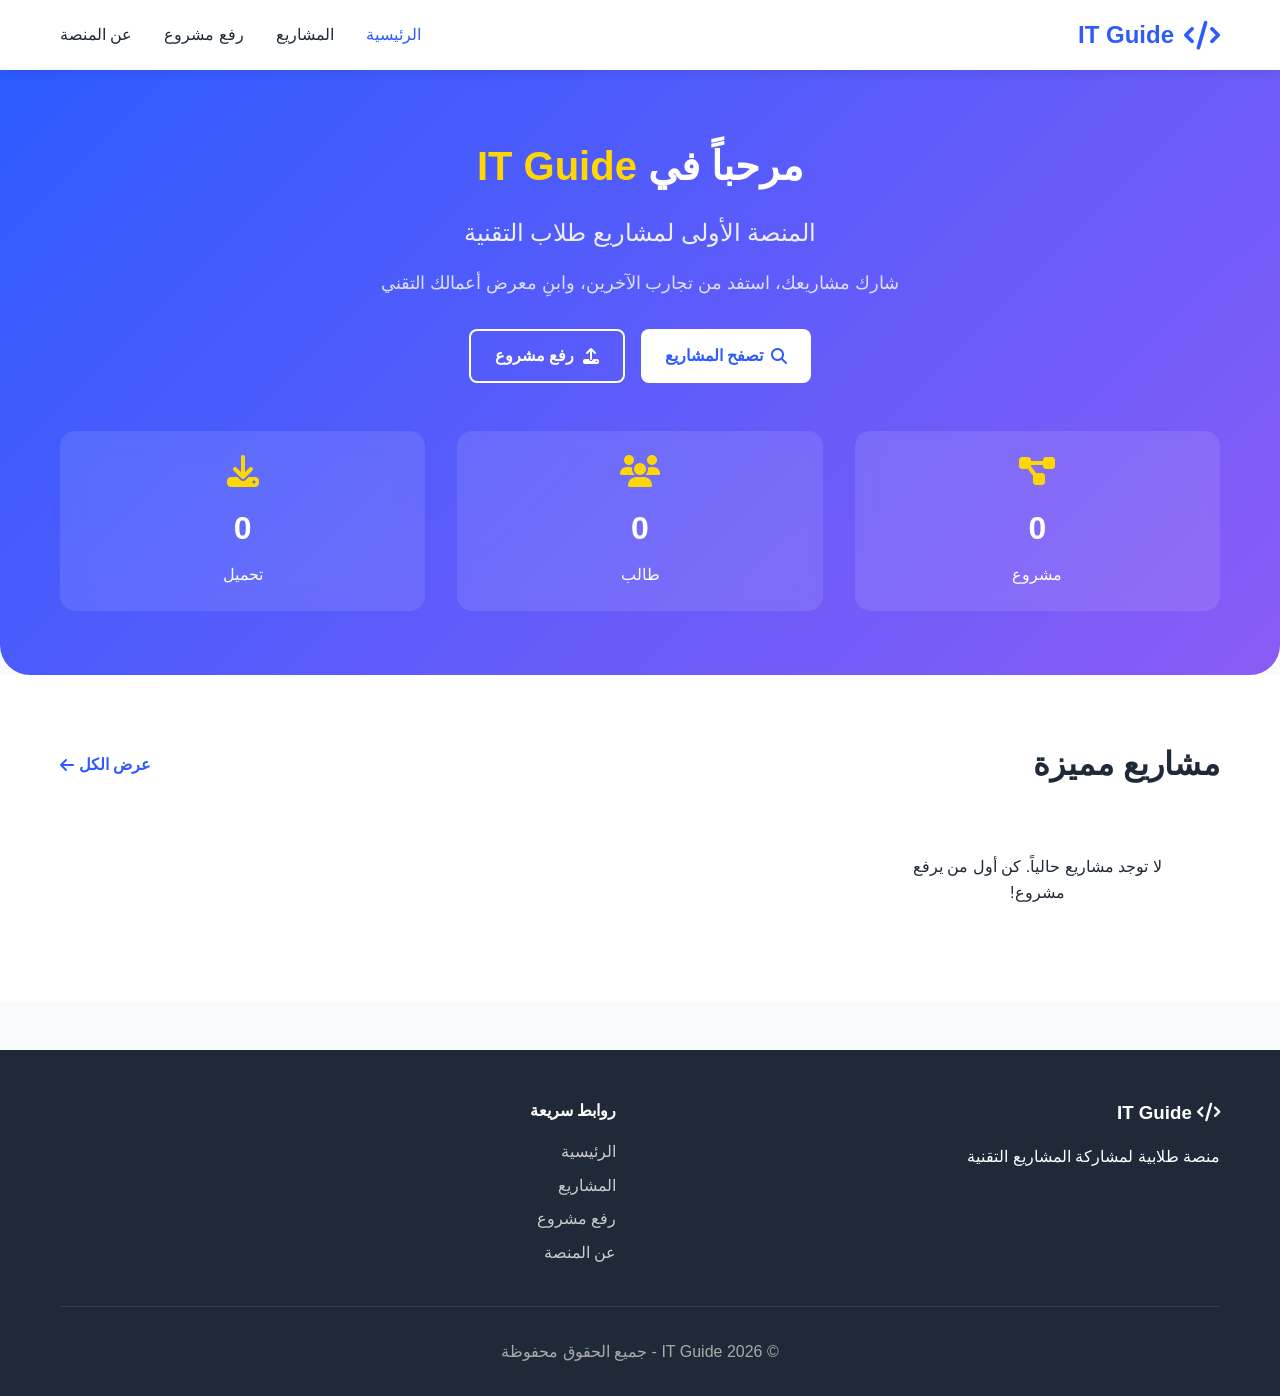
<file: index.html>
<!DOCTYPE html>
<html lang="ar" dir="rtl">
<head>
    <meta charset="UTF-8">
    <meta name="viewport" content="width=device-width, initial-scale=1.0">
    <title>IT Guide - منصة مشاريع الطلاب</title>
    <link rel="stylesheet" href="css/style.css">
    <link rel="stylesheet" href="css/responsive.css">
    <link rel="stylesheet" href="https://cdnjs.cloudflare.com/ajax/libs/font-awesome/6.4.0/css/all.min.css">
</head>
<body>
    <header>
        <div class="container">
            <nav>
                <div class="logo">
                    <a href="index.html">
                        <i class="fas fa-code"></i>
                        <span>IT Guide</span>
                    </a>
                </div>
                <ul class="nav-links">
                    <li><a href="index.html" class="active">الرئيسية</a></li>
                    <li><a href="projects.html">المشاريع</a></li>
                    <li><a href="upload.html">رفع مشروع</a></li>
                    <li><a href="about.html">عن المنصة</a></li>
                </ul>
                <button class="menu-toggle"><i class="fas fa-bars"></i></button>
            </nav>
        </div>
    </header>

    <section class="hero">
        <div class="container">
            <div class="hero-content">
                <h1>مرحباً في <span class="highlight">IT Guide</span></h1>
                <p class="subtitle">المنصة الأولى لمشاريع طلاب التقنية</p>
                <p class="description">شارك مشاريعك، استفد من تجارب الآخرين، وابنِ معرض أعمالك التقني</p>
                <div class="cta-buttons">
                    <a href="projects.html" class="btn btn-primary"><i class="fas fa-search"></i> تصفح المشاريع</a>
                    <a href="upload.html" class="btn btn-secondary"><i class="fas fa-upload"></i> رفع مشروع</a>
                </div>
            </div>
            <div class="hero-stats">
                <div class="stat"><i class="fas fa-project-diagram"></i><h3 id="statProjects">0</h3><p>مشروع</p></div>
                <div class="stat"><i class="fas fa-users"></i><h3 id="statStudents">0</h3><p>طالب</p></div>
                <div class="stat"><i class="fas fa-download"></i><h3 id="statDownloads">0</h3><p>تحميل</p></div>
            </div>
        </div>
    </section>

    <section class="featured-projects">
        <div class="container">
            <div class="section-header">
                <h2>مشاريع مميزة</h2>
                <a href="projects.html" class="view-all">عرض الكل <i class="fas fa-arrow-left"></i></a>
            </div>
            <div class="projects-grid" id="featuredProjects"></div>
        </div>
    </section>

    <footer>
        <div class="container">
            <div class="footer-content">
                <div class="footer-section">
                    <h3><i class="fas fa-code"></i> IT Guide</h3>
                    <p>منصة طلابية لمشاركة المشاريع التقنية</p>
                </div>
                <div class="footer-section">
                    <h4>روابط سريعة</h4>
                    <ul>
                        <li><a href="index.html">الرئيسية</a></li>
                        <li><a href="projects.html">المشاريع</a></li>
                        <li><a href="upload.html">رفع مشروع</a></li>
                        <li><a href="about.html">عن المنصة</a></li>
                    </ul>
                </div>
            </div>
            <div class="footer-bottom"><p>© 2026 IT Guide - جميع الحقوق محفوظة</p></div>
        </div>
    </footer>

    <script src="js/data.js"></script>
    <script src="js/main.js"></script>
</body>
</html>
</file>
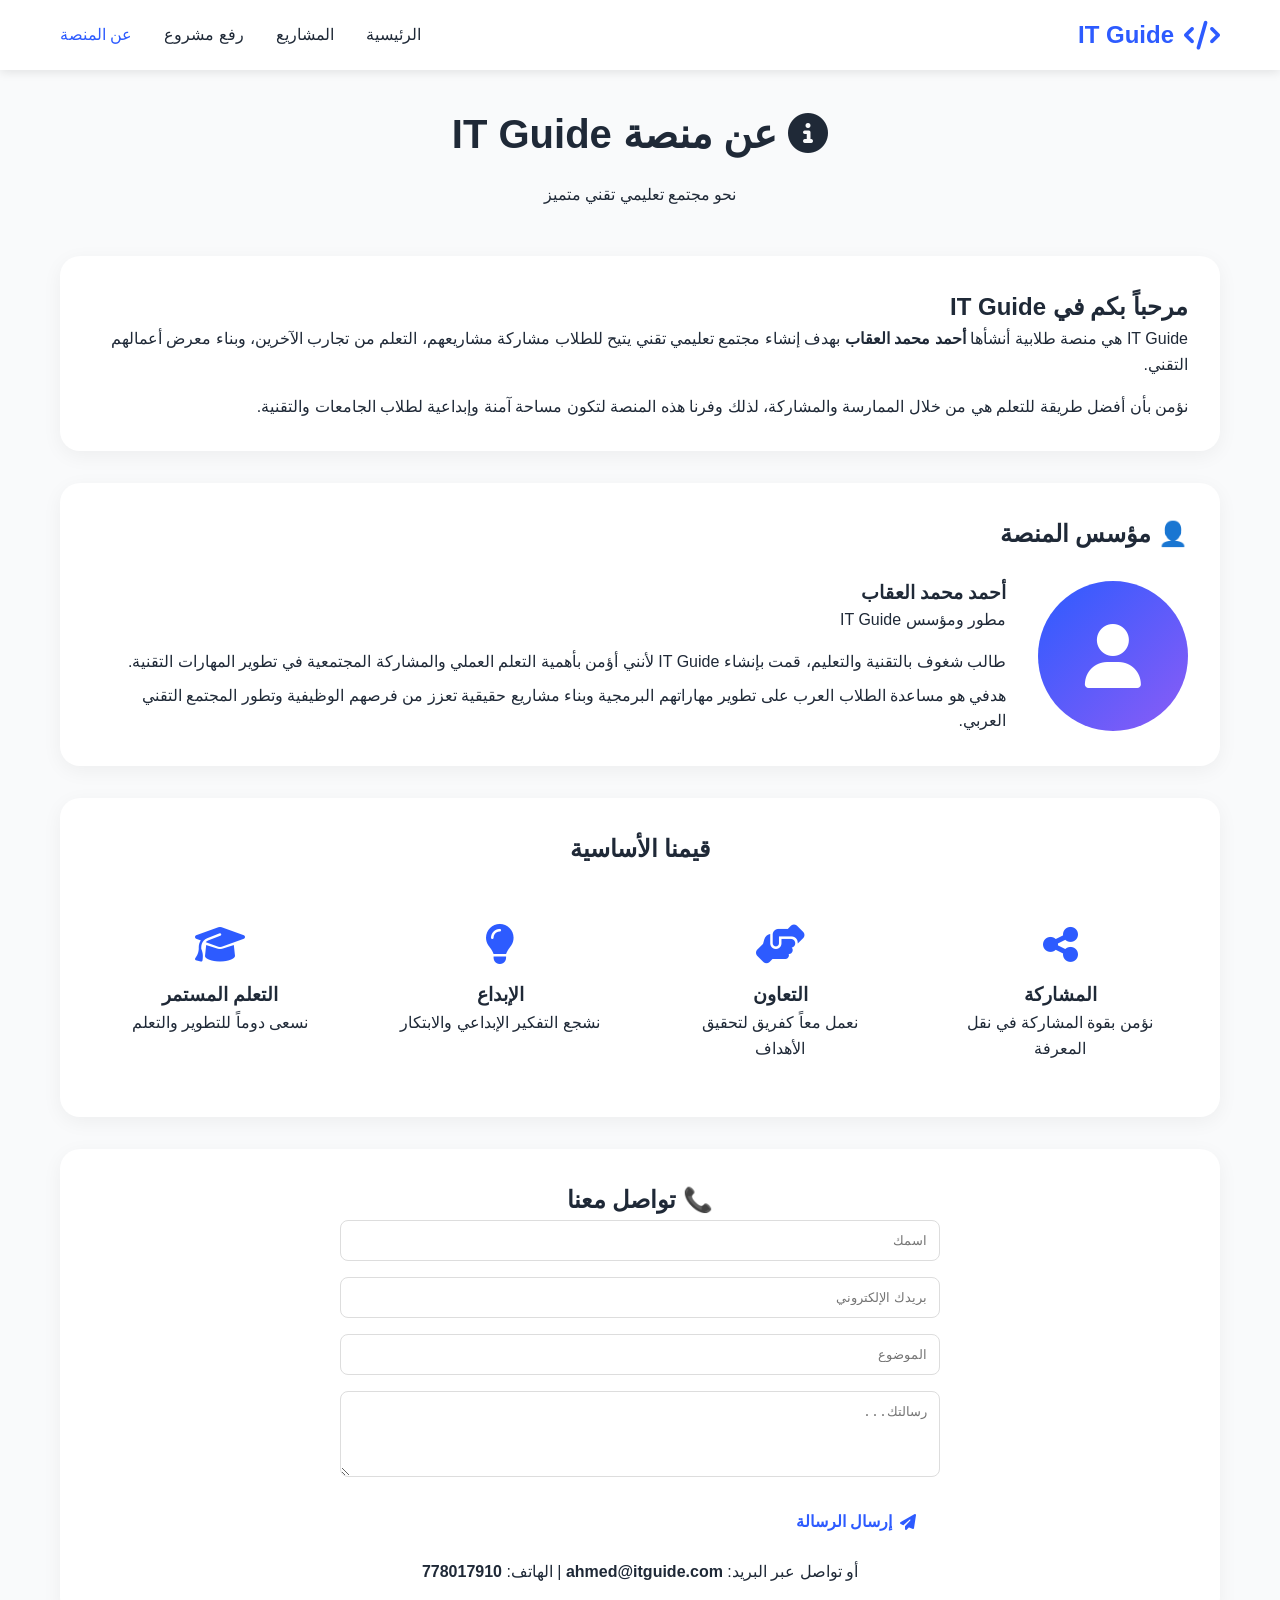
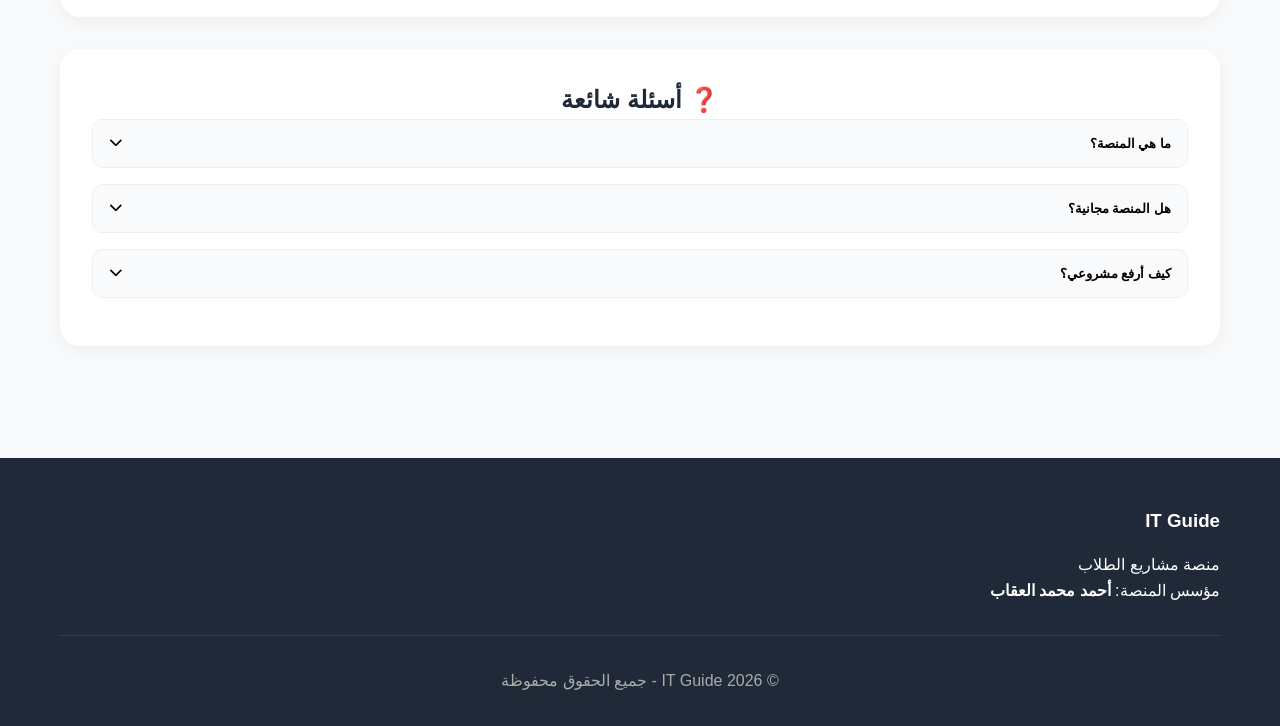
<file: about.html>
<!DOCTYPE html>
<html lang="ar" dir="rtl">
<head>
    <meta charset="UTF-8">
    <meta name="viewport" content="width=device-width, initial-scale=1.0">
    <title>عن المنصة - IT Guide</title>
    <link rel="stylesheet" href="css/style.css">
    <link rel="stylesheet" href="css/responsive.css">
    <link rel="stylesheet" href="https://cdnjs.cloudflare.com/ajax/libs/font-awesome/6.4.0/css/all.min.css">
    <style>
        .about-page { padding: 2rem 0; }
        .about-header { text-align: center; margin-bottom: 3rem; }
        .about-header h1 { font-size: 2.5rem; margin-bottom: 1rem; }
        .about-card { background: white; border-radius: 20px; padding: 2rem; margin-bottom: 2rem; box-shadow: 0 5px 20px rgba(0,0,0,0.05); }
        .founder { display: flex; gap: 2rem; flex-wrap: wrap; align-items: center; }
        .founder-avatar { width: 150px; height: 150px; background: linear-gradient(135deg, var(--primary), var(--secondary)); border-radius: 50%; display: flex; align-items: center; justify-content: center; font-size: 4rem; color: white; }
        .founder-info { flex: 1; }
        .values-grid { display: grid; grid-template-columns: repeat(auto-fit, minmax(250px, 1fr)); gap: 1.5rem; margin-top: 2rem; }
        .value-card { text-align: center; padding: 1.5rem; background: white; border-radius: 15px; }
        .value-card i { font-size: 2.5rem; color: var(--primary); margin-bottom: 1rem; }
        .contact-form { max-width: 600px; margin: 0 auto; }
        .contact-form input, .contact-form textarea { width: 100%; padding: 0.75rem; border: 1px solid #ddd; border-radius: 8px; margin-bottom: 1rem; }
        .faq-item { margin-bottom: 1rem; border: 1px solid #eee; border-radius: 10px; overflow: hidden; }
        .faq-question { width: 100%; padding: 1rem; background: var(--light); border: none; text-align: right; font-weight: bold; cursor: pointer; display: flex; justify-content: space-between; }
        .faq-answer { padding: 0 1rem; max-height: 0; overflow: hidden; transition: max-height 0.3s ease; }
        .faq-answer.active { padding: 1rem; max-height: 200px; }
    </style>
</head>
<body>
    <header>
        <div class="container">
            <nav>
                <div class="logo"><a href="index.html"><i class="fas fa-code"></i><span>IT Guide</span></a></div>
                <ul class="nav-links">
                    <li><a href="index.html">الرئيسية</a></li>
                    <li><a href="projects.html">المشاريع</a></li>
                    <li><a href="upload.html">رفع مشروع</a></li>
                    <li><a href="about.html" class="active">عن المنصة</a></li>
                </ul>
                <button class="menu-toggle"><i class="fas fa-bars"></i></button>
            </nav>
        </div>
    </header>

    <main class="about-page">
        <div class="container">
            <div class="about-header">
                <h1><i class="fas fa-info-circle"></i> عن منصة IT Guide</h1>
                <p>نحو مجتمع تعليمي تقني متميز</p>
            </div>

            <div class="about-card">
                <h2>مرحباً بكم في IT Guide</h2>
                <p>IT Guide هي منصة طلابية أنشأها <strong>أحمد محمد العقاب</strong> بهدف إنشاء مجتمع تعليمي تقني يتيح للطلاب مشاركة مشاريعهم، التعلم من تجارب الآخرين، وبناء معرض أعمالهم التقني.</p>
                <p style="margin-top: 1rem;">نؤمن بأن أفضل طريقة للتعلم هي من خلال الممارسة والمشاركة، لذلك وفرنا هذه المنصة لتكون مساحة آمنة وإبداعية لطلاب الجامعات والتقنية.</p>
            </div>

            <div class="about-card">
                <h2 style="margin-bottom: 1.5rem;">👤 مؤسس المنصة</h2>
                <div class="founder">
                    <div class="founder-avatar">
                        <i class="fas fa-user"></i>
                    </div>
                    <div class="founder-info">
                        <h3>أحمد محمد العقاب</h3>
                        <p>مطور ومؤسس IT Guide</p>
                        <p style="margin-top: 1rem;">طالب شغوف بالتقنية والتعليم، قمت بإنشاء IT Guide لأنني أؤمن بأهمية التعلم العملي والمشاركة المجتمعية في تطوير المهارات التقنية.</p>
                        <p style="margin-top: 0.5rem;">هدفي هو مساعدة الطلاب العرب على تطوير مهاراتهم البرمجية وبناء مشاريع حقيقية تعزز من فرصهم الوظيفية وتطور المجتمع التقني العربي.</p>
                    </div>
                </div>
            </div>

            <div class="about-card">
                <h2 style="text-align: center;">قيمنا الأساسية</h2>
                <div class="values-grid">
                    <div class="value-card"><i class="fas fa-share-alt"></i><h3>المشاركة</h3><p>نؤمن بقوة المشاركة في نقل المعرفة</p></div>
                    <div class="value-card"><i class="fas fa-hands-helping"></i><h3>التعاون</h3><p>نعمل معاً كفريق لتحقيق الأهداف</p></div>
                    <div class="value-card"><i class="fas fa-lightbulb"></i><h3>الإبداع</h3><p>نشجع التفكير الإبداعي والابتكار</p></div>
                    <div class="value-card"><i class="fas fa-graduation-cap"></i><h3>التعلم المستمر</h3><p>نسعى دوماً للتطوير والتعلم</p></div>
                </div>
            </div>

            <div class="about-card">
                <h2 style="text-align: center;">📞 تواصل معنا</h2>
                <div class="contact-form">
                    <form id="contactForm">
                        <input type="text" id="contactName" placeholder="اسمك" required>
                        <input type="email" id="contactEmail" placeholder="بريدك الإلكتروني" required>
                        <input type="text" id="contactSubject" placeholder="الموضوع" required>
                        <textarea id="contactMessage" rows="4" placeholder="رسالتك..." required></textarea>
                        <button type="submit" class="btn btn-primary" style="width:100%"><i class="fas fa-paper-plane"></i> إرسال الرسالة</button>
                    </form>
                    <p style="text-align: center; margin-top: 1rem;">أو تواصل عبر البريد: <strong>ahmed@itguide.com</strong> | الهاتف: <strong>778017910</strong></p>
                </div>
            </div>

            <div class="about-card">
                <h2 style="text-align: center;">❓ أسئلة شائعة</h2>
                <div class="faq-list">
                    <div class="faq-item"><button class="faq-question">ما هي المنصة؟ <i class="fas fa-chevron-down"></i></button><div class="faq-answer"><p>منصة طلابية لمشاركة المشاريع التقنية والتعلم المشترك.</p></div></div>
                    <div class="faq-item"><button class="faq-question">هل المنصة مجانية؟ <i class="fas fa-chevron-down"></i></button><div class="faq-answer"><p>نعم، المنصة مجانية بالكامل لجميع الطلاب.</p></div></div>
                    <div class="faq-item"><button class="faq-question">كيف أرفع مشروعي؟ <i class="fas fa-chevron-down"></i></button><div class="faq-answer"><p>اضغط على زر "رفع مشروع" في القائمة واملأ النموذج.</p></div></div>
                </div>
            </div>
        </div>
    </main>

    <footer>
        <div class="container">
            <div class="footer-content">
                <div class="footer-section"><h3>IT Guide</h3><p>منصة مشاريع الطلاب</p><p>مؤسس المنصة: <strong>أحمد محمد العقاب</strong></p></div>
            </div>
            <div class="footer-bottom"><p>© 2026 IT Guide - جميع الحقوق محفوظة</p></div>
        </div>
    </footer>

    <script src="js/about.js"></script>
</body>
</html>
</file>
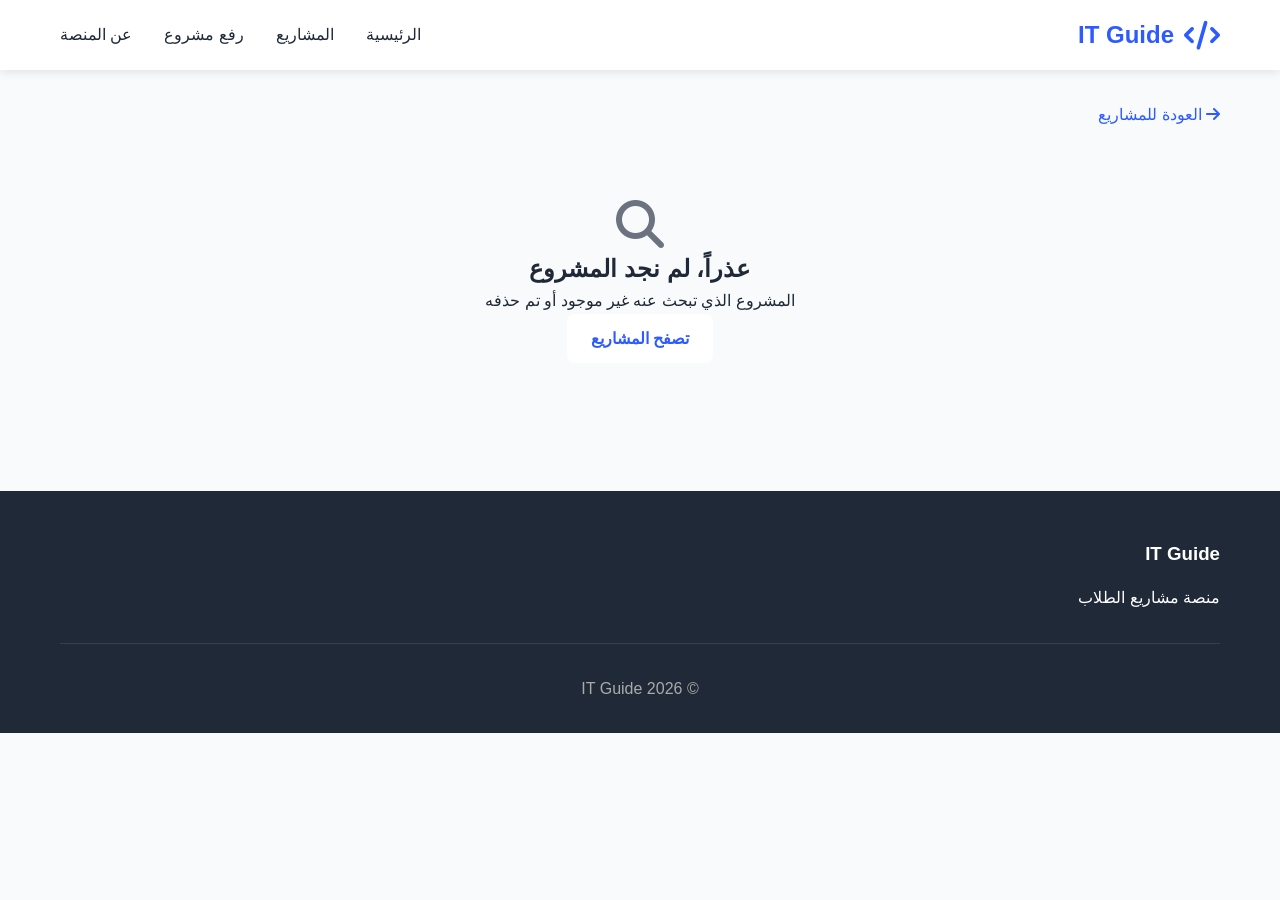
<file: project-detail.html>
<!DOCTYPE html>
<html lang="ar" dir="rtl">
<head>
    <meta charset="UTF-8">
    <meta name="viewport" content="width=device-width, initial-scale=1.0">
    <title>تفاصيل المشروع - IT Guide</title>
    <link rel="stylesheet" href="css/style.css">
    <link rel="stylesheet" href="css/responsive.css">
    <link rel="stylesheet" href="https://cdnjs.cloudflare.com/ajax/libs/font-awesome/6.4.0/css/all.min.css">
    <style>
        .project-detail { padding: 2rem 0; }
        .back-link { display: inline-block; margin-bottom: 1.5rem; color: var(--primary); text-decoration: none; }
        .project-card-detail { background: white; border-radius: 20px; padding: 2rem; box-shadow: 0 5px 20px rgba(0,0,0,0.05); }
        .project-title-detail { font-size: 2rem; margin-bottom: 1rem; }
        .project-meta { display: flex; gap: 1rem; flex-wrap: wrap; margin-bottom: 1.5rem; }
        .project-meta span { background: var(--light); padding: 0.25rem 0.75rem; border-radius: 20px; font-size: 0.9rem; }
        .project-description-detail { margin-bottom: 2rem; line-height: 1.8; }
        .tech-section { margin-bottom: 2rem; }
        .tech-list { display: flex; flex-wrap: wrap; gap: 0.5rem; margin-top: 0.5rem; }
        .stats-section { display: flex; gap: 2rem; flex-wrap: wrap; margin: 2rem 0; padding: 1rem; background: var(--light); border-radius: 15px; }
        .stat-item { text-align: center; flex: 1; }
        .stat-item i { font-size: 1.5rem; color: var(--primary); }
        .stat-item .number { font-size: 1.5rem; font-weight: bold; display: block; }
        .action-buttons { display: flex; gap: 1rem; margin-top: 2rem; }
        .not-found { text-align: center; padding: 3rem; }
        .comments-section { margin-top: 2rem; padding-top: 2rem; border-top: 1px solid #eee; }
        .comment-form { margin-bottom: 2rem; }
        .comment-form textarea { width: 100%; padding: 0.75rem; border: 1px solid #ddd; border-radius: 8px; margin-bottom: 1rem; }
        .comment-item { background: var(--light); padding: 1rem; border-radius: 10px; margin-bottom: 1rem; }
        .comment-author { font-weight: bold; margin-bottom: 0.5rem; }
        .comment-time { font-size: 0.8rem; color: var(--gray); }
    </style>
</head>
<body>
    <header>
        <div class="container">
            <nav>
                <div class="logo"><a href="index.html"><i class="fas fa-code"></i><span>IT Guide</span></a></div>
                <ul class="nav-links">
                    <li><a href="index.html">الرئيسية</a></li>
                    <li><a href="projects.html">المشاريع</a></li>
                    <li><a href="upload.html">رفع مشروع</a></li>
                    <li><a href="about.html">عن المنصة</a></li>
                </ul>
                <button class="menu-toggle"><i class="fas fa-bars"></i></button>
            </nav>
        </div>
    </header>

    <main class="project-detail">
        <div class="container">
            <a href="projects.html" class="back-link"><i class="fas fa-arrow-right"></i> العودة للمشاريع</a>
            
            <div id="projectContent">
                <div class="project-card-detail">
                    <div style="text-align: center; padding: 3rem;">
                        <i class="fas fa-spinner fa-pulse"></i> جاري تحميل المشروع...
                    </div>
                </div>
            </div>
        </div>
    </main>

    <footer>
        <div class="container">
            <div class="footer-content">
                <div class="footer-section"><h3>IT Guide</h3><p>منصة مشاريع الطلاب</p></div>
            </div>
            <div class="footer-bottom"><p>© 2026 IT Guide</p></div>
        </div>
    </footer>

    <script src="js/data.js"></script>
    <script src="js/project-detail.js"></script>
</body>
</html>
</file>
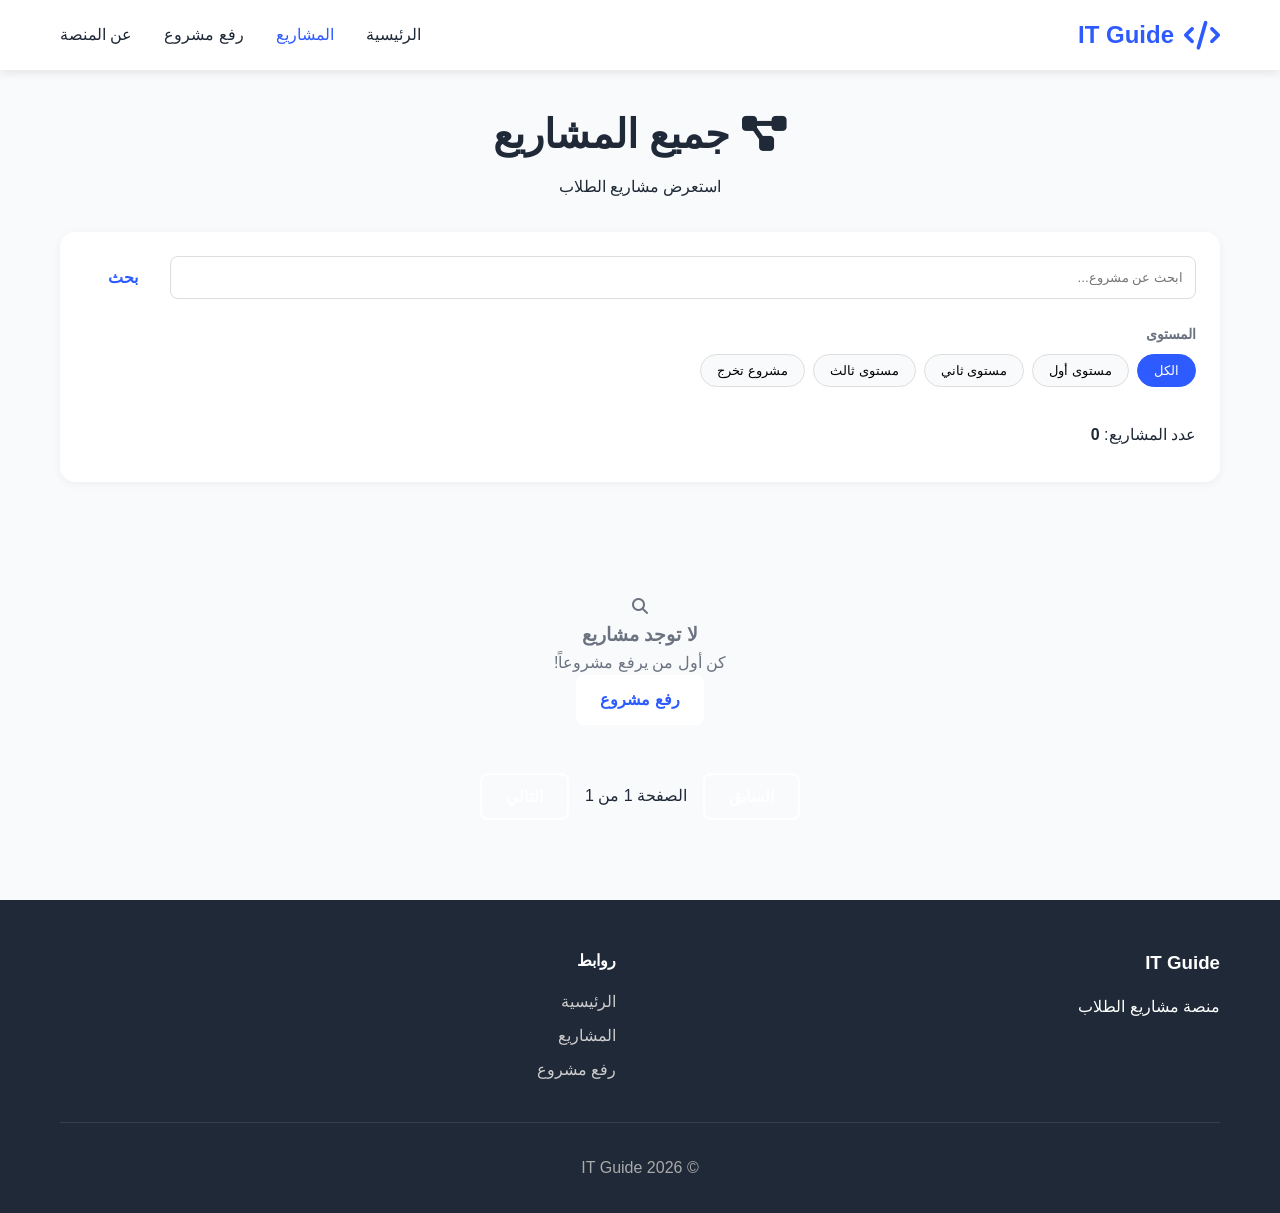
<file: projects.html>
<!DOCTYPE html>
<html lang="ar" dir="rtl">
<head>
    <meta charset="UTF-8">
    <meta name="viewport" content="width=device-width, initial-scale=1.0">
    <title>المشاريع - IT Guide</title>
    <link rel="stylesheet" href="css/style.css">
    <link rel="stylesheet" href="css/responsive.css">
    <link rel="stylesheet" href="https://cdnjs.cloudflare.com/ajax/libs/font-awesome/6.4.0/css/all.min.css">
    <style>
        .projects-page { padding: 2rem 0; }
        .page-header { text-align: center; margin-bottom: 2rem; }
        .page-header h1 { font-size: 2.5rem; color: var(--dark); margin-bottom: 0.5rem; }
        .filters-section { background: white; padding: 1.5rem; border-radius: 15px; margin-bottom: 2rem; box-shadow: 0 2px 10px rgba(0,0,0,0.05); }
        .filter-group { display: flex; flex-wrap: wrap; gap: 2rem; margin-bottom: 1.5rem; }
        .filter-category { flex: 1; min-width: 200px; }
        .filter-category h4 { margin-bottom: 0.5rem; color: var(--gray); font-size: 0.9rem; }
        .filter-options { display: flex; flex-wrap: wrap; gap: 0.5rem; }
        .filter-btn { background: var(--light); border: 1px solid #ddd; padding: 0.5rem 1rem; border-radius: 20px; cursor: pointer; transition: all 0.3s; }
        .filter-btn.active { background: var(--primary); color: white; border-color: var(--primary); }
        .search-box { display: flex; gap: 0.5rem; margin-bottom: 1.5rem; }
        .search-box input { flex: 1; padding: 0.75rem; border: 1px solid #ddd; border-radius: 8px; }
        .projects-grid { display: grid; grid-template-columns: repeat(auto-fill, minmax(350px, 1fr)); gap: 1.5rem; margin-bottom: 2rem; }
        .project-item { background: white; border-radius: 15px; overflow: hidden; box-shadow: 0 2px 10px rgba(0,0,0,0.05); border: 1px solid #eee; }
        .project-header { padding: 1rem; background: linear-gradient(135deg, #667eea 0%, #764ba2 100%); color: white; display: flex; justify-content: space-between; align-items: center; }
        .project-body { padding: 1rem; }
        .pagination { display: flex; justify-content: center; gap: 1rem; align-items: center; }
        .no-results { text-align: center; padding: 3rem; color: var(--gray); }
        .view-project-btn { background: var(--primary); color: white; padding: 0.5rem 1rem; border-radius: 8px; text-decoration: none; display: inline-block; }
        .filters-stats { display: flex; gap: 1rem; align-items: center; flex-wrap: wrap; }
    </style>
</head>
<body>
    <header>
        <div class="container">
            <nav>
                <div class="logo"><a href="index.html"><i class="fas fa-code"></i><span>IT Guide</span></a></div>
                <ul class="nav-links">
                    <li><a href="index.html">الرئيسية</a></li>
                    <li><a href="projects.html" class="active">المشاريع</a></li>
                    <li><a href="upload.html">رفع مشروع</a></li>
                    <li><a href="about.html">عن المنصة</a></li>
                </ul>
                <button class="menu-toggle"><i class="fas fa-bars"></i></button>
            </nav>
        </div>
    </header>

    <main class="projects-page">
        <div class="container">
            <div class="page-header">
                <h1><i class="fas fa-project-diagram"></i> جميع المشاريع</h1>
                <p>استعرض مشاريع الطلاب</p>
            </div>

            <div class="filters-section">
                <div class="search-box">
                    <input type="text" id="searchInput" placeholder="ابحث عن مشروع...">
                    <button id="searchBtn" class="btn btn-primary">بحث</button>
                </div>

                <div class="filter-group">
                    <div class="filter-category">
                        <h4>المستوى</h4>
                        <div class="filter-options" id="levelFilters">
                            <button class="filter-btn active" data-filter="all">الكل</button>
                            <button class="filter-btn" data-filter="1">مستوى أول</button>
                            <button class="filter-btn" data-filter="2">مستوى ثاني</button>
                            <button class="filter-btn" data-filter="3">مستوى ثالث</button>
                            <button class="filter-btn" data-filter="4">مشروع تخرج</button>
                        </div>
                    </div>
                </div>

                <div class="filters-stats">
                    <span>عدد المشاريع: <strong id="projectCount">0</strong></span>
                    <button id="clearFilters" class="btn btn-secondary">مسح الكل</button>
                </div>
            </div>

            <div id="projectsContainer" class="projects-grid"></div>
            <div id="noResults" class="no-results" style="display:none;">
                <i class="fas fa-search"></i>
                <h3>لا توجد مشاريع</h3>
                <p>كن أول من يرفع مشروعاً!</p>
                <a href="upload.html" class="btn btn-primary">رفع مشروع</a>
            </div>

            <div class="pagination">
                <button id="prevBtn" class="btn btn-secondary" disabled>السابق</button>
                <span id="pageInfo">الصفحة 1</span>
                <button id="nextBtn" class="btn btn-secondary" disabled>التالي</button>
            </div>
        </div>
    </main>

    <footer>
        <div class="container">
            <div class="footer-content">
                <div class="footer-section"><h3>IT Guide</h3><p>منصة مشاريع الطلاب</p></div>
                <div class="footer-section"><h4>روابط</h4><ul><li><a href="index.html">الرئيسية</a></li><li><a href="projects.html">المشاريع</a></li><li><a href="upload.html">رفع مشروع</a></li></ul></div>
            </div>
            <div class="footer-bottom"><p>© 2026 IT Guide</p></div>
        </div>
    </footer>

    <script src="js/data.js"></script>
    <script src="js/projects.js"></script>
</body>
</html>
</file>
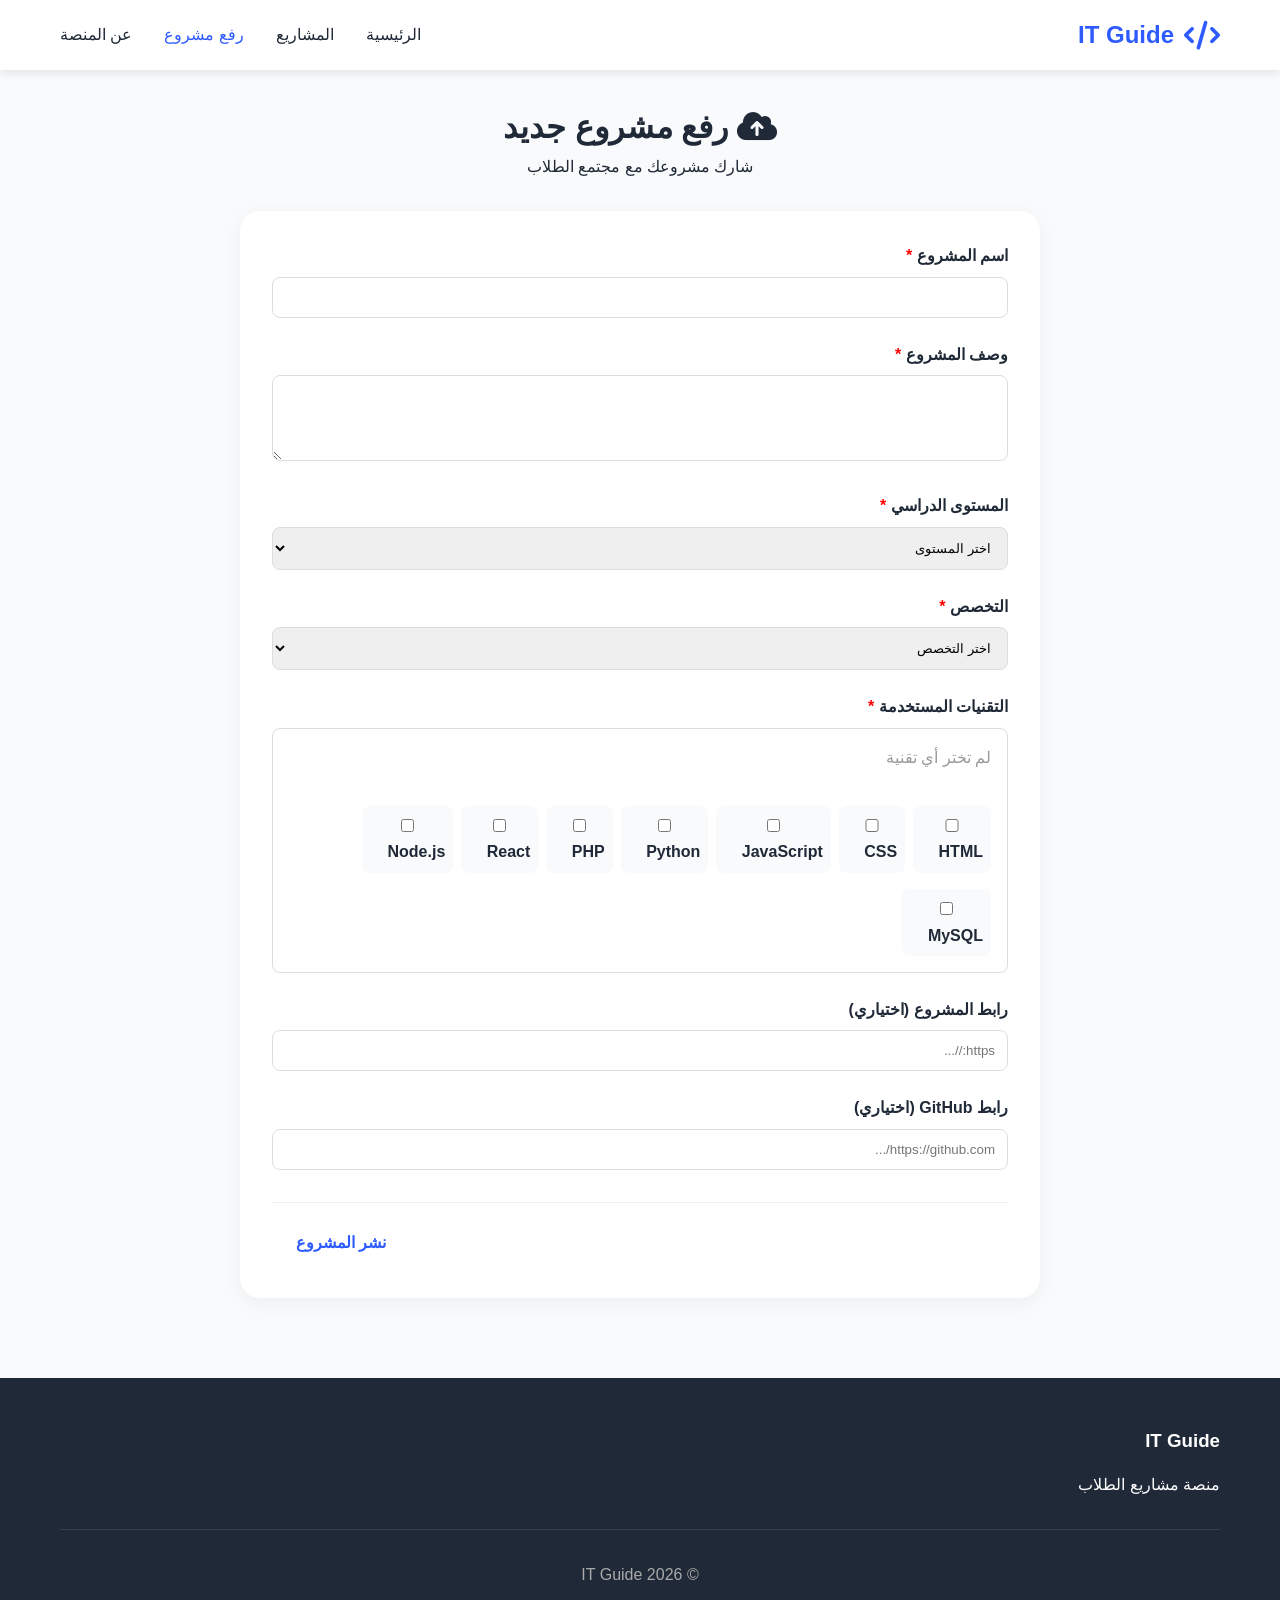
<file: upload.html>
<!DOCTYPE html>
<html lang="ar" dir="rtl">
<head>
    <meta charset="UTF-8">
    <meta name="viewport" content="width=device-width, initial-scale=1.0">
    <title>رفع مشروع - IT Guide</title>
    <link rel="stylesheet" href="css/style.css">
    <link rel="stylesheet" href="css/responsive.css">
    <link rel="stylesheet" href="https://cdnjs.cloudflare.com/ajax/libs/font-awesome/6.4.0/css/all.min.css">
    <style>
        .upload-page { padding: 2rem 0; }
        .page-header { text-align: center; margin-bottom: 2rem; }
        .upload-form { background: white; padding: 2rem; border-radius: 20px; box-shadow: 0 5px 20px rgba(0,0,0,0.05); max-width: 800px; margin: 0 auto; }
        .form-group { margin-bottom: 1.5rem; }
        .form-group label { display: block; margin-bottom: 0.5rem; font-weight: 600; }
        .form-group input, .form-group textarea, .form-group select { width: 100%; padding: 0.75rem; border: 1px solid #ddd; border-radius: 8px; font-family: inherit; }
        .tech-selector { border: 1px solid #ddd; border-radius: 8px; padding: 1rem; }
        .selected-techs { display: flex; flex-wrap: wrap; gap: 0.5rem; margin-bottom: 1rem; min-height: 45px; }
        .tech-tag { background: #f0f4ff; color: var(--primary); padding: 5px 12px; border-radius: 20px; display: inline-flex; align-items: center; gap: 5px; }
        .tech-tag .remove { cursor: pointer; color: #999; }
        .tech-list { display: flex; flex-wrap: wrap; gap: 0.5rem; max-height: 150px; overflow-y: auto; }
        .tech-option { display: flex; align-items: center; gap: 0.5rem; padding: 0.5rem; background: var(--light); border-radius: 8px; cursor: pointer; }
        .form-actions { display: flex; justify-content: space-between; margin-top: 2rem; padding-top: 1rem; border-top: 1px solid #eee; }
        .alert { padding: 1rem; border-radius: 8px; margin-bottom: 1rem; }
        .alert-success { background: #d4edda; color: #155724; }
        .alert-error { background: #f8d7da; color: #721c24; }
        .alert-info { background: #d1ecf1; color: #0c5460; }
    </style>
</head>
<body>
    <header>
        <div class="container">
            <nav>
                <div class="logo"><a href="index.html"><i class="fas fa-code"></i><span>IT Guide</span></a></div>
                <ul class="nav-links">
                    <li><a href="index.html">الرئيسية</a></li>
                    <li><a href="projects.html">المشاريع</a></li>
                    <li><a href="upload.html" class="active">رفع مشروع</a></li>
                    <li><a href="about.html">عن المنصة</a></li>
                </ul>
                <button class="menu-toggle"><i class="fas fa-bars"></i></button>
            </nav>
        </div>
    </header>

    <main class="upload-page">
        <div class="container">
            <div class="page-header">
                <h1><i class="fas fa-cloud-upload-alt"></i> رفع مشروع جديد</h1>
                <p>شارك مشروعك مع مجتمع الطلاب</p>
            </div>

            <div class="upload-form">
                <form id="uploadForm">
                    <div class="form-group">
                        <label>اسم المشروع <span style="color:red;">*</span></label>
                        <input type="text" id="projectTitle" required>
                    </div>

                    <div class="form-group">
                        <label>وصف المشروع <span style="color:red;">*</span></label>
                        <textarea id="projectDescription" rows="4" required></textarea>
                    </div>

                    <div class="form-group">
                        <label>المستوى الدراسي <span style="color:red;">*</span></label>
                        <select id="projectLevel" required>
                            <option value="">اختر المستوى</option>
                            <option value="1">مستوى أول</option>
                            <option value="2">مستوى ثاني</option>
                            <option value="3">مستوى ثالث</option>
                            <option value="4">مشروع تخرج</option>
                        </select>
                    </div>

                    <div class="form-group">
                        <label>التخصص <span style="color:red;">*</span></label>
                        <select id="projectCategory" required>
                            <option value="">اختر التخصص</option>
                            <option value="web">برمجة الويب</option>
                            <option value="mobile">تطبيقات الجوال</option>
                            <option value="ai">الذكاء الاصطناعي</option>
                            <option value="database">قواعد البيانات</option>
                            <option value="network">الشبكات</option>
                        </select>
                    </div>

                    <div class="form-group">
                        <label>التقنيات المستخدمة <span style="color:red;">*</span></label>
                        <div class="tech-selector">
                            <div class="selected-techs" id="selectedTechs"></div>
                            <div class="tech-list" id="techList">
                                <label class="tech-option"><input type="checkbox" value="HTML"> HTML</label>
                                <label class="tech-option"><input type="checkbox" value="CSS"> CSS</label>
                                <label class="tech-option"><input type="checkbox" value="JavaScript"> JavaScript</label>
                                <label class="tech-option"><input type="checkbox" value="Python"> Python</label>
                                <label class="tech-option"><input type="checkbox" value="PHP"> PHP</label>
                                <label class="tech-option"><input type="checkbox" value="React"> React</label>
                                <label class="tech-option"><input type="checkbox" value="Node.js"> Node.js</label>
                                <label class="tech-option"><input type="checkbox" value="MySQL"> MySQL</label>
                            </div>
                        </div>
                    </div>

                    <div class="form-group">
                        <label>رابط المشروع (اختياري)</label>
                        <input type="url" id="projectURL" placeholder="https://...">
                    </div>

                    <div class="form-group">
                        <label>رابط GitHub (اختياري)</label>
                        <input type="url" id="githubURL" placeholder="https://github.com/...">
                    </div>

                    <div class="form-actions">
                        <button type="button" class="btn btn-secondary" onclick="resetForm()">إعادة تعيين</button>
                        <button type="submit" class="btn btn-primary">نشر المشروع</button>
                    </div>
                </form>
            </div>
        </div>
    </main>

    <footer>
        <div class="container">
            <div class="footer-content">
                <div class="footer-section"><h3>IT Guide</h3><p>منصة مشاريع الطلاب</p></div>
            </div>
            <div class="footer-bottom"><p>© 2026 IT Guide</p></div>
        </div>
    </footer>

    <script src="js/data.js"></script>
    <script src="js/upload.js"></script>
</body>
</html>
</file>
<file: css/style.css>
/* ===== الأساسيات ===== */
:root {
    --primary: #2D5BFF;
    --secondary: #8B5CF6;
    --success: #10B981;
    --dark: #1F2937;
    --light: #F9FAFB;
    --white: #FFFFFF;
    --gray: #6B7280;
}

* {
    margin: 0;
    padding: 0;
    box-sizing: border-box;
}

html {
    scroll-behavior: smooth;
}

body {
    font-family: 'Segoe UI', Tahoma, Geneva, Verdana, sans-serif;
    direction: rtl;
    line-height: 1.6;
    color: var(--dark);
    background: var(--light);
}

.container {
    width: 100%;
    max-width: 1200px;
    margin: 0 auto;
    padding: 0 20px;
}

/* ===== الهيدر ===== */
header {
    background: var(--white);
    box-shadow: 0 2px 10px rgba(0,0,0,0.1);
    position: sticky;
    top: 0;
    z-index: 1000;
}

nav {
    display: flex;
    justify-content: space-between;
    align-items: center;
    padding: 1rem 0;
}

.logo a {
    display: flex;
    align-items: center;
    gap: 10px;
    text-decoration: none;
    color: var(--primary);
    font-size: 1.5rem;
    font-weight: bold;
}

.logo i {
    font-size: 1.8rem;
}

.nav-links {
    display: flex;
    list-style: none;
    gap: 2rem;
}

.nav-links a {
    text-decoration: none;
    color: var(--dark);
    font-weight: 500;
    transition: color 0.3s;
}

.nav-links a:hover,
.nav-links a.active {
    color: var(--primary);
}

.menu-toggle {
    display: none;
    background: none;
    border: none;
    font-size: 1.5rem;
    cursor: pointer;
}

/* ===== الهيرو ===== */
.hero {
    background: linear-gradient(135deg, var(--primary) 0%, var(--secondary) 100%);
    color: var(--white);
    padding: 4rem 0;
    border-radius: 0 0 30px 30px;
}

.hero-content {
    text-align: center;
    max-width: 800px;
    margin: 0 auto 3rem;
}

.hero h1 {
    font-size: 2.5rem;
    margin-bottom: 1rem;
}

.highlight {
    color: #FFD700;
}

.subtitle {
    font-size: 1.5rem;
    margin-bottom: 1rem;
    opacity: 0.9;
}

.description {
    font-size: 1.1rem;
    opacity: 0.8;
    margin-bottom: 2rem;
}

.cta-buttons {
    display: flex;
    gap: 1rem;
    justify-content: center;
    flex-wrap: wrap;
}

/* ===== الأزرار ===== */
.btn {
    display: inline-flex;
    align-items: center;
    gap: 8px;
    padding: 12px 24px;
    border-radius: 8px;
    text-decoration: none;
    font-weight: 600;
    font-size: 1rem;
    border: none;
    cursor: pointer;
    transition: all 0.3s;
}

.btn-primary {
    background: var(--white);
    color: var(--primary);
}

.btn-primary:hover {
    transform: translateY(-2px);
    box-shadow: 0 5px 15px rgba(0,0,0,0.2);
}

.btn-secondary {
    background: transparent;
    color: var(--white);
    border: 2px solid var(--white);
}

.btn-secondary:hover {
    background: rgba(255,255,255,0.1);
}

/* ===== إحصائيات ===== */
.hero-stats {
    display: grid;
    grid-template-columns: repeat(auto-fit, minmax(200px, 1fr));
    gap: 2rem;
    margin-top: 3rem;
}

.stat {
    background: rgba(255,255,255,0.1);
    padding: 1.5rem;
    border-radius: 15px;
    text-align: center;
    backdrop-filter: blur(10px);
}

.stat i {
    font-size: 2rem;
    margin-bottom: 1rem;
    color: #FFD700;
}

.stat h3 {
    font-size: 2rem;
    margin-bottom: 0.5rem;
}

/* ===== المشاريع ===== */
.featured-projects {
    padding: 4rem 0;
    background: var(--white);
}

.section-header {
    display: flex;
    justify-content: space-between;
    align-items: center;
    margin-bottom: 2rem;
}

.section-header h2 {
    font-size: 2rem;
    color: var(--dark);
}

.view-all {
    color: var(--primary);
    text-decoration: none;
    font-weight: 600;
    display: flex;
    align-items: center;
    gap: 5px;
}

.projects-grid {
    display: grid;
    grid-template-columns: repeat(auto-fill, minmax(300px, 1fr));
    gap: 2rem;
}

.project-card {
    background: var(--white);
    border-radius: 15px;
    overflow: hidden;
    box-shadow: 0 5px 15px rgba(0,0,0,0.1);
    transition: transform 0.3s;
    border: 1px solid #eee;
}

.project-card:hover {
    transform: translateY(-5px);
    box-shadow: 0 10px 25px rgba(0,0,0,0.15);
}

.project-image {
    height: 180px;
    background: linear-gradient(135deg, #667eea 0%, #764ba2 100%);
    display: flex;
    align-items: center;
    justify-content: center;
    font-size: 3rem;
    color: white;
}

.project-content {
    padding: 1.5rem;
}

.project-title {
    font-size: 1.3rem;
    margin-bottom: 0.5rem;
    color: var(--dark);
}

.project-level {
    display: inline-block;
    padding: 5px 12px;
    border-radius: 20px;
    font-size: 0.8rem;
    font-weight: bold;
    margin-bottom: 1rem;
}

.level-1 { background: #e3f2fd; color: #1976d2; }
.level-2 { background: #f3e5f5; color: #7b1fa2; }
.level-3 { background: #e8f5e9; color: #388e3c; }
.level-4 { background: #fff3e0; color: #f57c00; }

.project-description {
    color: var(--gray);
    margin-bottom: 1rem;
    line-height: 1.5;
}

.project-tech {
    display: flex;
    flex-wrap: wrap;
    gap: 0.5rem;
    margin-bottom: 1rem;
}

.tech-tag {
    background: #f0f4ff;
    color: var(--primary);
    padding: 5px 10px;
    border-radius: 15px;
    font-size: 0.8rem;
}

.project-footer {
    display: flex;
    justify-content: space-between;
    align-items: center;
    padding-top: 1rem;
    border-top: 1px solid #eee;
}

.project-stats {
    display: flex;
    gap: 1rem;
    color: var(--gray);
    font-size: 0.9rem;
}

/* ===== الفوتر ===== */
footer {
    background: var(--dark);
    color: var(--white);
    padding: 3rem 0 2rem;
    margin-top: 3rem;
}

.footer-content {
    display: grid;
    grid-template-columns: repeat(auto-fit, minmax(250px, 1fr));
    gap: 3rem;
    margin-bottom: 2rem;
}

.footer-section h3,
.footer-section h4 {
    margin-bottom: 1rem;
}

.footer-section ul {
    list-style: none;
}

.footer-section ul li {
    margin-bottom: 0.5rem;
}

.footer-section a {
    color: #ccc;
    text-decoration: none;
}

.footer-section a:hover {
    color: white;
}

.footer-bottom {
    text-align: center;
    padding-top: 2rem;
    border-top: 1px solid rgba(255,255,255,0.1);
    color: #aaa;
}
</file>
<file: css/responsive.css>
/* ===== التجاوبية ===== */

/* الأجهزة اللوحية */
@media (max-width: 1024px) {
    .hero h1 {
        font-size: 2.2rem;
    }
    
    .projects-grid {
        grid-template-columns: repeat(2, 1fr);
    }
}

/* الهواتف الكبيرة */
@media (max-width: 768px) {
    .menu-toggle {
        display: block;
    }
    
    .nav-links {
        display: none;
        position: absolute;
        top: 100%;
        right: 0;
        left: 0;
        background: var(--white);
        flex-direction: column;
        padding: 1rem;
        box-shadow: 0 5px 15px rgba(0,0,0,0.1);
        border-radius: 0 0 15px 15px;
    }
    
    .nav-links.active {
        display: flex;
    }
    
    .nav-links li {
        width: 100%;
    }
    
    .nav-links a {
        display: block;
        padding: 0.75rem 1rem;
        border-bottom: 1px solid #eee;
    }
    
    .hero h1 {
        font-size: 1.8rem;
    }
    
    .subtitle {
        font-size: 1.2rem;
    }
    
    .cta-buttons {
        flex-direction: column;
        align-items: center;
    }
    
    .btn {
        width: 100%;
        max-width: 300px;
        justify-content: center;
    }
    
    .hero-stats {
        grid-template-columns: 1fr;
    }
    
    .projects-grid {
        grid-template-columns: 1fr;
    }
    
    .footer-content {
        grid-template-columns: 1fr;
        gap: 2rem;
    }
}

/* الهواتف الصغيرة */
@media (max-width: 480px) {
    .hero {
        padding: 3rem 0;
    }
    
    .hero h1 {
        font-size: 1.5rem;
    }
    
    .container {
        padding: 0 15px;
    }
}
</file>
